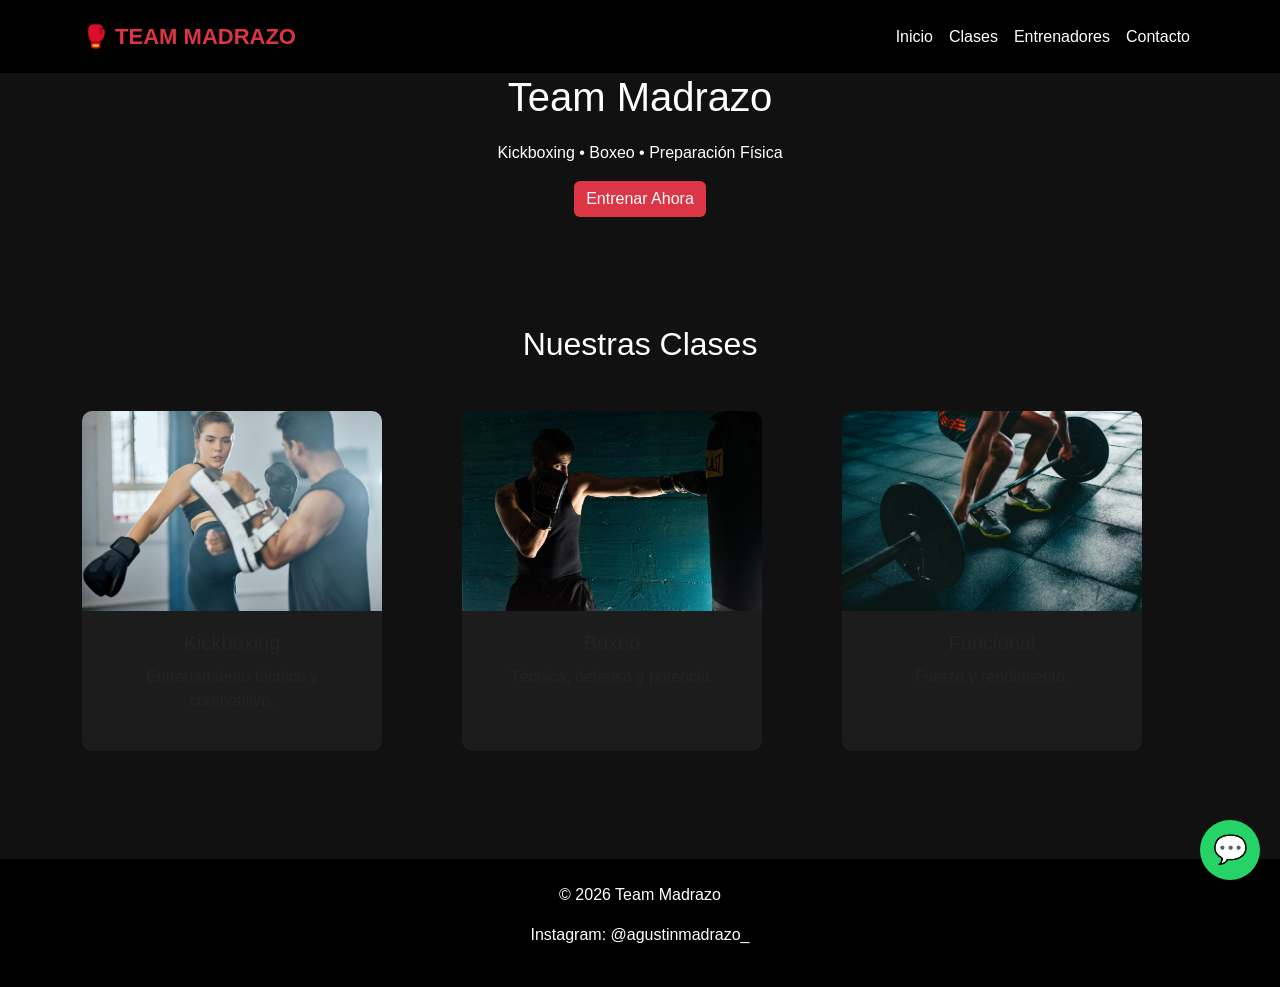
<file: index.html>
<!DOCTYPE html>
<html lang="es">
<head>
<meta charset="UTF-8">
<meta name="viewport" content="width=device-width, initial-scale=1.0">

<title>Team Madrazo | Kickboxing, Boxeo y Entrenamiento</title>

<meta name="description" content="Entrená kickboxing, boxeo y preparación física en Team Madrazo. Clases para todos los niveles con entrenadores profesionales.">
<meta name="keywords" content="kickboxing, boxeo, gimnasio, entrenamiento, clases, Team Madrazo">
<meta name="author" content="Agustin Madrazo">
<meta name="robots" content="index, follow">

<link href="https://cdn.jsdelivr.net/npm/bootstrap@5.3.2/dist/css/bootstrap.min.css" rel="stylesheet">
<link rel="stylesheet" href="scss/main.css">
</head>

<body>

<!-- NAVBAR -->
<nav class="navbar navbar-expand-lg navbar-dark bg-black">
  <div class="container">

    <a class="navbar-brand fw-bold" href="index.html">🥊 TEAM MADRAZO</a>

    <button class="navbar-toggler" type="button" data-bs-toggle="collapse" data-bs-target="#menu">
      <span class="navbar-toggler-icon"></span>
    </button>

    <div class="collapse navbar-collapse" id="menu">
      <ul class="navbar-nav ms-auto">

        <li class="nav-item">
          <a class="nav-link active" href="index.html">Inicio</a>
        </li>

        <li class="nav-item">
          <a class="nav-link" href="pages/clases.html">Clases</a>
        </li>

        <li class="nav-item">
          <a class="nav-link" href="pages/entrenadores.html">Entrenadores</a>
        </li>

        <li class="nav-item">
          <a class="nav-link" href="pages/contacto.html">Contacto</a>
        </li>

      </ul>
    </div>

  </div>
</nav>

<!-- HERO -->
<header class="hero text-center">
  <h1>Team Madrazo</h1>
  <p>Kickboxing • Boxeo • Preparación Física</p>
  <a href="pages/clases.html" class="btn btn-danger" aria-label="Ir a clases">Entrenar Ahora</a>
</header>

<!-- CLASES -->
<section class="container mt-5">
  <h2 class="text-center mb-5">Nuestras Clases</h2>

  <div class="row g-4">

    <div class="col-md-4">
      <div class="card h-100">
        <img src="img/kicktraning.jpg" class="card-img-top" alt="Entrenamiento de kickboxing">
        <div class="card-body text-center d-flex flex-column">
          <h3 class="h5">Kickboxing</h3>
          <p class="flex-grow-1">Entrenamiento técnico y competitivo.</p>
        </div>
      </div>
    </div>

    <div class="col-md-4">
      <div class="card h-100">
        <img src="img/boxtraning.jpg" class="card-img-top" alt="Entrenamiento de boxeo">
        <div class="card-body text-center d-flex flex-column">
          <h3 class="h5">Boxeo</h3>
          <p class="flex-grow-1">Técnica, defensa y potencia.</p>
        </div>
      </div>
    </div>

    <div class="col-md-4">
      <div class="card h-100">
        <img src="img/gymtraning.jpg" class="card-img-top" alt="Entrenamiento funcional con pesas">
        <div class="card-body text-center d-flex flex-column">
          <h3 class="h5">Funcional</h3>
          <p class="flex-grow-1">Fuerza y rendimiento.</p>
        </div>
      </div>
    </div>

  </div>
</section>

<!-- FOOTER -->
<footer class="bg-black text-white text-center p-4 mt-5">
  <p>© 2026 Team Madrazo</p>
  <p>Instagram: @agustinmadrazo_</p>
</footer>

<!-- WHATSAPP -->
<a href="https://wa.me/541154251055" class="whatsapp" target="_blank" aria-label="Contactar por WhatsApp">💬</a>

<script src="https://cdn.jsdelivr.net/npm/bootstrap@5.3.2/dist/js/bootstrap.bundle.min.js"></script>

</body>
</html>
</file>
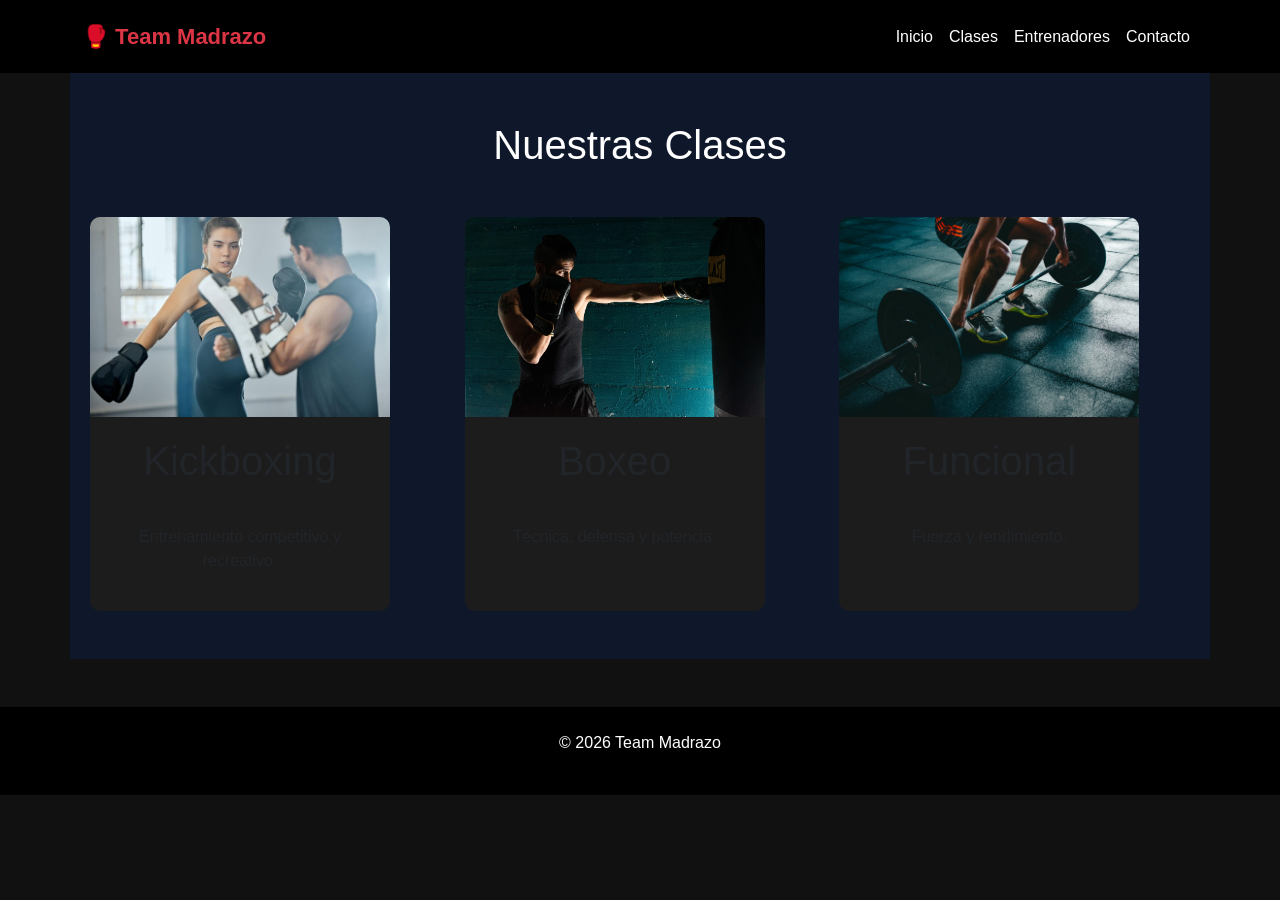
<file: pages/clases.html>
<!DOCTYPE html>
<html lang="es">
<head>
<meta charset="UTF-8">
<meta name="viewport" content="width=device-width, initial-scale=1.0">

<title>Clases | Team Madrazo</title>

<meta name="description" content="Clases de kickboxing, boxeo y entrenamiento funcional en Team Madrazo. Mejorá tu técnica, fuerza y resistencia.">
<meta name="keywords" content="kickboxing, boxeo, clases, entrenamiento funcional, gimnasio">
<meta name="author" content="Agustin Madrazo">
<meta name="robots" content="index, follow">

<link href="https://cdn.jsdelivr.net/npm/bootstrap@5.3.2/dist/css/bootstrap.min.css" rel="stylesheet">
<link rel="stylesheet" href="../scss/main.css">
</head>

<body>

<!-- NAVBAR -->
<nav class="navbar navbar-expand-lg navbar-dark bg-black">
<div class="container">

<a class="navbar-brand fw-bold" href="../index.html">🥊 Team Madrazo</a>

<button class="navbar-toggler" type="button" data-bs-toggle="collapse" data-bs-target="#menu">
<span class="navbar-toggler-icon"></span>
</button>

<div class="collapse navbar-collapse" id="menu">
<ul class="navbar-nav ms-auto">

<li class="nav-item">
<a class="nav-link" href="../index.html">Inicio</a>
</li>

<li class="nav-item">
<a class="nav-link active" href="clases.html">Clases</a>
</li>

<li class="nav-item">
<a class="nav-link" href="entrenadores.html">Entrenadores</a>
</li>

<li class="nav-item">
<a class="nav-link" href="contacto.html">Contacto</a>
</li>

</ul>
</div>
</div>
</nav>

<!-- CONTENIDO -->
<main class="clases container py-5">

<h1 class="text-center mb-5">Nuestras Clases</h1>

<div class="row g-4">

<div class="col-md-4">
<div class="card h-100">
<img src="../img/kicktraning.jpg" class="card-img-top" alt="Entrenamiento de kickboxing">
<div class="card-body text-center d-flex flex-column">
<h2 class="h5">Kickboxing</h2>
<p class="flex-grow-1">Entrenamiento competitivo y recreativo.</p>
</div>
</div>
</div>

<div class="col-md-4">
<div class="card h-100">
<img src="../img/boxtraning.jpg" class="card-img-top" alt="Clase de boxeo">
<div class="card-body text-center d-flex flex-column">
<h2 class="h5">Boxeo</h2>
<p class="flex-grow-1">Técnica, defensa y potencia.</p>
</div>
</div>
</div>

<div class="col-md-4">
<div class="card h-100">
<img src="../img/gymtraning.jpg" class="card-img-top" alt="Entrenamiento funcional con pesas">
<div class="card-body text-center d-flex flex-column">
<h2 class="h5">Funcional</h2>
<p class="flex-grow-1">Fuerza y rendimiento.</p>
</div>
</div>
</div>

</div>

</main>

<!-- FOOTER -->
<footer class="bg-black text-white text-center p-4 mt-5">
<p>© 2026 Team Madrazo</p>
</footer>

<script src="https://cdn.jsdelivr.net/npm/bootstrap@5.3.2/dist/js/bootstrap.bundle.min.js"></script>

</body>
</html>
</file>
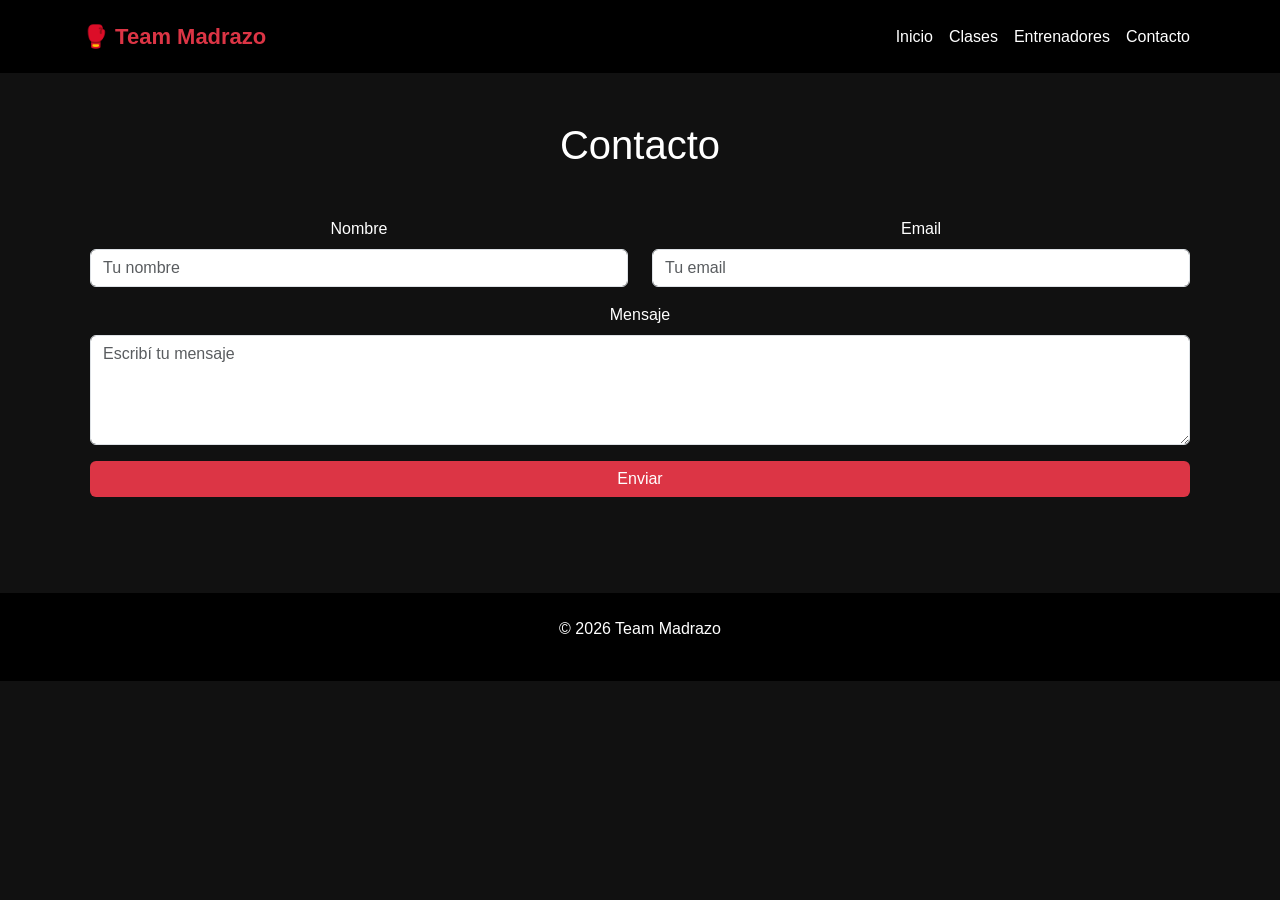
<file: pages/contacto.html>
<!DOCTYPE html>
<html lang="es">
<head>
<meta charset="UTF-8">
<meta name="viewport" content="width=device-width, initial-scale=1.0">

<title>Contacto | Team Madrazo</title>

<meta name="description" content="Contactate con Team Madrazo para empezar tus clases de kickboxing, boxeo o entrenamiento funcional.">
<meta name="keywords" content="contacto, gimnasio, kickboxing, boxeo, entrenamiento">
<meta name="author" content="Agustin Madrazo">
<meta name="robots" content="index, follow">

<link href="https://cdn.jsdelivr.net/npm/bootstrap@5.3.2/dist/css/bootstrap.min.css" rel="stylesheet">
<link rel="stylesheet" href="../scss/main.css">
</head>

<body>

<!-- NAVBAR -->
<nav class="navbar navbar-expand-lg navbar-dark bg-black">
<div class="container">

<a class="navbar-brand fw-bold" href="../index.html">🥊 Team Madrazo</a>

<button class="navbar-toggler" type="button" data-bs-toggle="collapse" data-bs-target="#menu">
<span class="navbar-toggler-icon"></span>
</button>

<div class="collapse navbar-collapse" id="menu">
<ul class="navbar-nav ms-auto">

<li class="nav-item">
<a class="nav-link" href="../index.html">Inicio</a>
</li>

<li class="nav-item">
<a class="nav-link" href="clases.html">Clases</a>
</li>

<li class="nav-item">
<a class="nav-link" href="entrenadores.html">Entrenadores</a>
</li>

<li class="nav-item">
<a class="nav-link active" href="contacto.html">Contacto</a>
</li>

</ul>
</div>
</div>
</nav>

<!-- CONTENIDO -->
<main class="contacto container py-5">

<h1 class="text-center mb-5">Contacto</h1>

<form action="#" method="post">

<div class="row">
<div class="col-md-6 mb-3">
<label for="nombre" class="form-label">Nombre</label>
<input type="text" id="nombre" class="form-control" placeholder="Tu nombre" required>
</div>

<div class="col-md-6 mb-3">
<label for="email" class="form-label">Email</label>
<input type="email" id="email" class="form-control" placeholder="Tu email" required>
</div>
</div>

<div class="mb-3">
<label for="mensaje" class="form-label">Mensaje</label>
<textarea id="mensaje" class="form-control" rows="4" placeholder="Escribí tu mensaje" required></textarea>
</div>

<button type="submit" class="btn btn-danger w-100">Enviar</button>

</form>

</main>

<!-- FOOTER -->
<footer class="bg-black text-white text-center p-4 mt-5">
<p>© 2026 Team Madrazo</p>
</footer>

<script src="https://cdn.jsdelivr.net/npm/bootstrap@5.3.2/dist/js/bootstrap.bundle.min.js"></script>

</body>
</html>
</file>
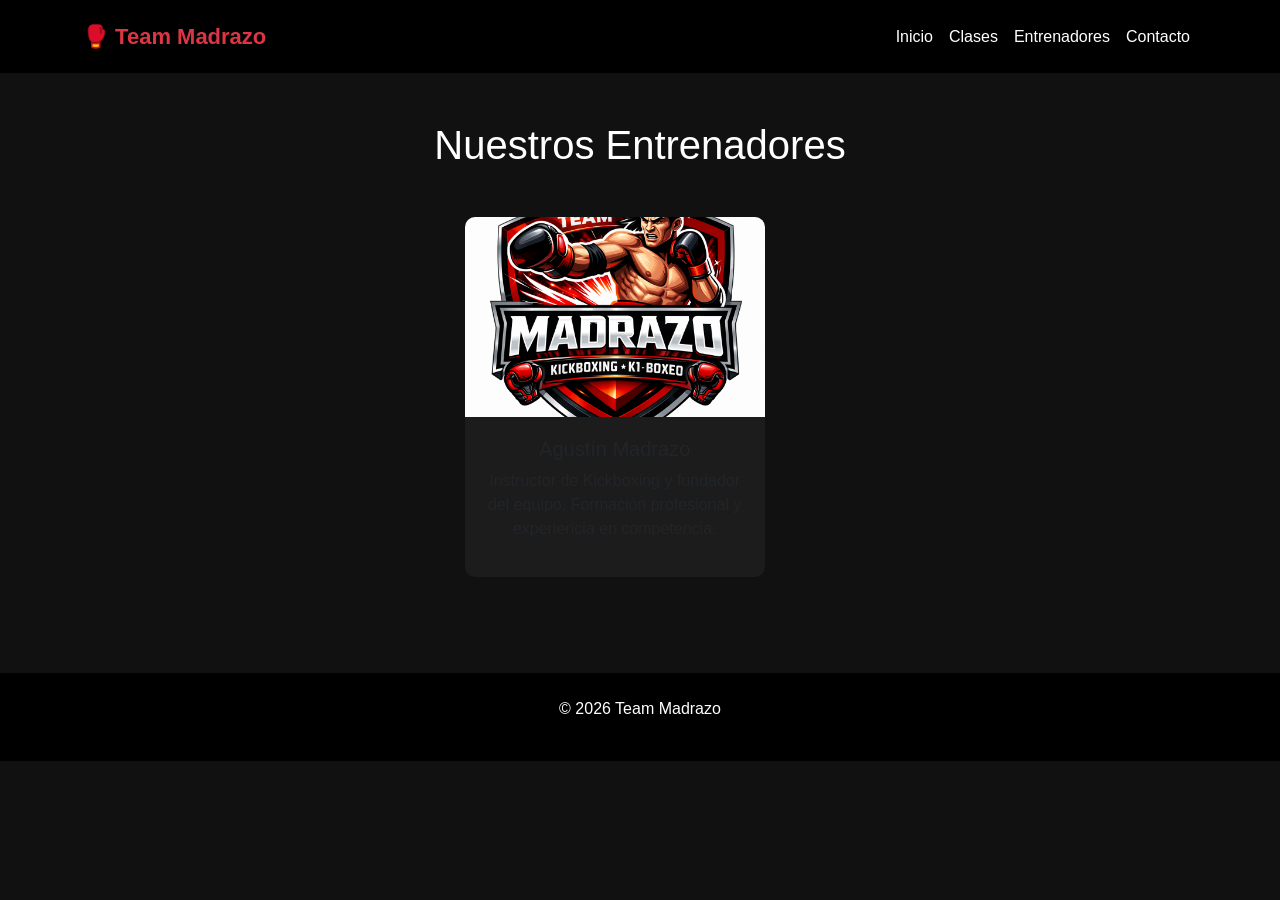
<file: pages/entrenadores.html>
<!DOCTYPE html>
<html lang="es">
<head>
<meta charset="UTF-8">
<meta name="viewport" content="width=device-width, initial-scale=1.0">

<title>Entrenadores | Team Madrazo</title>

<meta name="description" content="Conocé a los entrenadores de Team Madrazo, profesionales del kickboxing, boxeo y preparación física.">
<meta name="keywords" content="entrenadores, kickboxing, boxeo, gimnasio, profesores">
<meta name="author" content="Agustin Madrazo">
<meta name="robots" content="index, follow">

<link href="https://cdn.jsdelivr.net/npm/bootstrap@5.3.2/dist/css/bootstrap.min.css" rel="stylesheet">
<link rel="stylesheet" href="../scss/main.css">
</head>

<body>

<!-- NAVBAR -->
<nav class="navbar navbar-expand-lg navbar-dark bg-black">
<div class="container">

<a class="navbar-brand fw-bold" href="../index.html">🥊 Team Madrazo</a>

<button class="navbar-toggler" type="button" data-bs-toggle="collapse" data-bs-target="#menu">
<span class="navbar-toggler-icon"></span>
</button>

<div class="collapse navbar-collapse" id="menu">
<ul class="navbar-nav ms-auto">

<li class="nav-item">
<a class="nav-link" href="../index.html">Inicio</a>
</li>

<li class="nav-item">
<a class="nav-link" href="clases.html">Clases</a>
</li>

<li class="nav-item">
<a class="nav-link active" href="entrenadores.html">Entrenadores</a>
</li>

<li class="nav-item">
<a class="nav-link" href="contacto.html">Contacto</a>
</li>

</ul>
</div>
</div>
</nav>

<!-- CONTENIDO -->
<main class="entrenadores container py-5">

<h1 class="text-center mb-5">Nuestros Entrenadores</h1>

<div class="row g-4 justify-content-center">

<div class="col-md-4">
<div class="card h-100 text-center">
<img src="../img/logo (2).png" class="card-img-top" alt="Entrenador Agustín Madrazo">
<div class="card-body d-flex flex-column">
<h2 class="h5">Agustín Madrazo</h2>
<p class="flex-grow-1">Instructor de Kickboxing y fundador del equipo. Formación profesional y experiencia en competencia.</p>
</div>
</div>
</div>

</div>

</main>

<!-- FOOTER -->
<footer class="bg-black text-white text-center p-4 mt-5">
<p>© 2026 Team Madrazo</p>
</footer>

<script src="https://cdn.jsdelivr.net/npm/bootstrap@5.3.2/dist/js/bootstrap.bundle.min.js"></script>

</body>
</html>
</file>
<file: scss/main.css>
body {
  margin: 0;
  padding: 0;
  font-family: Arial, sans-serif;
  background-color: #111;
  color: white;
}

h1, h2, h3 {
  text-align: center;
  margin-bottom: 20px;
}

section {
  padding: 60px 20px;
}

header {
  background-color: #111;
}

.navbar {
  padding: 15px;
}
.navbar .navbar-brand {
  color: #dc3545;
  font-weight: bold;
  font-size: 22px;
}
.navbar .nav-link {
  color: white;
}
.navbar .nav-link:hover {
  color: #dc3545;
}

footer {
  background-color: #111;
  color: white;
  text-align: center;
  padding: 20px;
  margin-top: 40px;
}

.card {
  transition: 0.4s;
}
.card:hover {
  transform: scale(1.05);
}

.btn-danger {
  background-color: #dc3545 #dc3545;
  border: none;
}
.btn-danger {
  background-color: #dc3545;
  border: none;
}

.whatsapp {
  position: fixed;
  bottom: 20px;
  right: 20px;
  background: #25D366;
  color: white;
  font-size: 28px;
  width: 60px;
  height: 60px;
  border-radius: 50%;
  display: flex;
  align-items: center;
  justify-content: center;
  text-decoration: none;
  transition: 0.3s;
}
.whatsapp:hover {
  transform: scale(1.1);
}

.home {
  text-align: center;
}
.home .hero {
  height: 90vh;
  background: url("../img/hero.jpg") center/cover no-repeat;
  display: flex;
  align-items: center;
  justify-content: center;
}
.home .hero .contenido {
  background: rgba(0, 0, 0, 0.6);
  padding: 30px;
  border-radius: 10px;
}
.home .hero .contenido h1 {
  font-size: 48px;
  margin-bottom: 10px;
}
.home .hero .contenido p {
  margin-bottom: 20px;
}

@media (max-width: 768px) {
  .home .hero {
    height: 70vh;
  }
  .home .hero .contenido h1 {
    font-size: 32px;
  }
}
.clases {
  background-color: #0f172a;
  text-align: center;
  padding: 60px 20px;
}
.clases h2 {
  font-size: 40px;
  margin-bottom: 40px;
}

.cards {
  display: flex;
  gap: 20px;
  justify-content: center;
  flex-wrap: wrap;
  align-items: stretch;
}

.card {
  background-color: #1c1c1c;
  border-radius: 10px;
  overflow: hidden;
  flex: 1;
  min-width: 250px;
  max-width: 300px;
  display: flex;
  flex-direction: column;
  height: 100%;
  transition: 0.3s;
  border: none;
}

.card:hover {
  transform: scale(1.05);
}

.card img {
  width: 100%;
  height: 200px;
  -o-object-fit: cover;
     object-fit: cover;
}

.card-body {
  padding: 20px;
  flex-grow: 1;
  display: flex;
  flex-direction: column;
  justify-content: space-between;
}

.card h3 {
  margin-bottom: 10px;
}

.card p {
  min-height: 50px;
}

@media (max-width: 768px) {
  .cards {
    flex-direction: column;
    align-items: center;
  }
  .card {
    width: 90%;
  }
}
.entrenadores {
  padding: 60px 20px;
  text-align: center;
}

.entrenadores-container {
  display: flex;
  gap: 20px;
  flex-wrap: wrap;
  justify-content: center;
}

.entrenador {
  background-color: #1c1c1c;
  border-radius: 10px;
  padding: 20px;
  width: 280px;
  text-align: center;
}

.entrenador img {
  width: 100%;
  height: 250px;
  -o-object-fit: cover;
     object-fit: cover;
  border-radius: 10px;
}

.entrenador h3 {
  margin-top: 15px;
}

.entrenador p {
  font-size: 14px;
}

@media (max-width: 768px) {
  .entrenadores-container {
    flex-direction: column;
    align-items: center;
  }
  .entrenador {
    width: 90%;
  }
}
.contacto {
  padding: 60px 20px;
  text-align: center;
}

.formulario {
  max-width: 500px;
  margin: auto;
  display: flex;
  flex-direction: column;
  gap: 15px;
}

.formulario input,
.formulario textarea {
  padding: 10px;
  border: none;
  border-radius: 5px;
}

.formulario button {
  background-color: #dc3545;
  border: none;
  padding: 10px;
  color: white;
  border-radius: 5px;
  cursor: pointer;
}
.formulario button:hover {
  opacity: 0.8;
  .card-body {
  color: #fff;
}

.card-body p {
  color: #ccc;
}

.card h3 {
  color: #fff;
}
}/*# sourceMappingURL=main.css.map */
</file>
